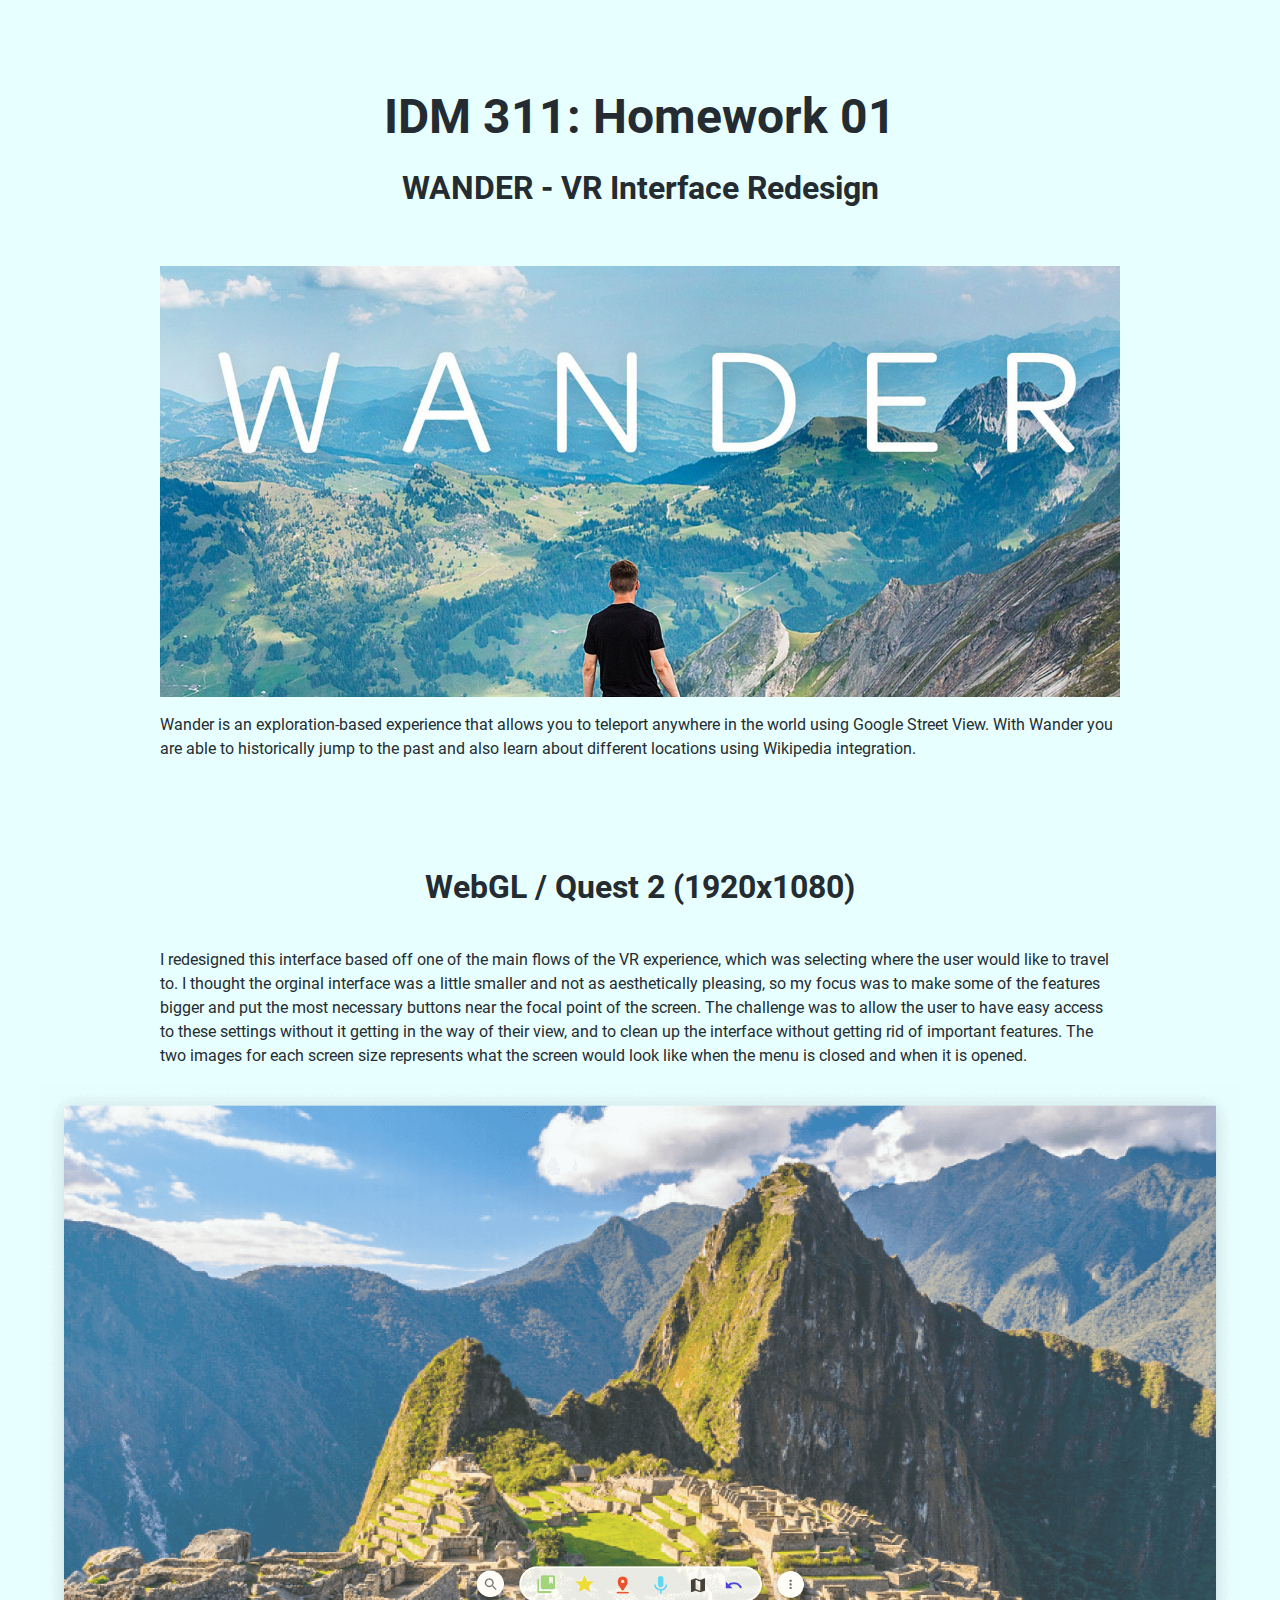
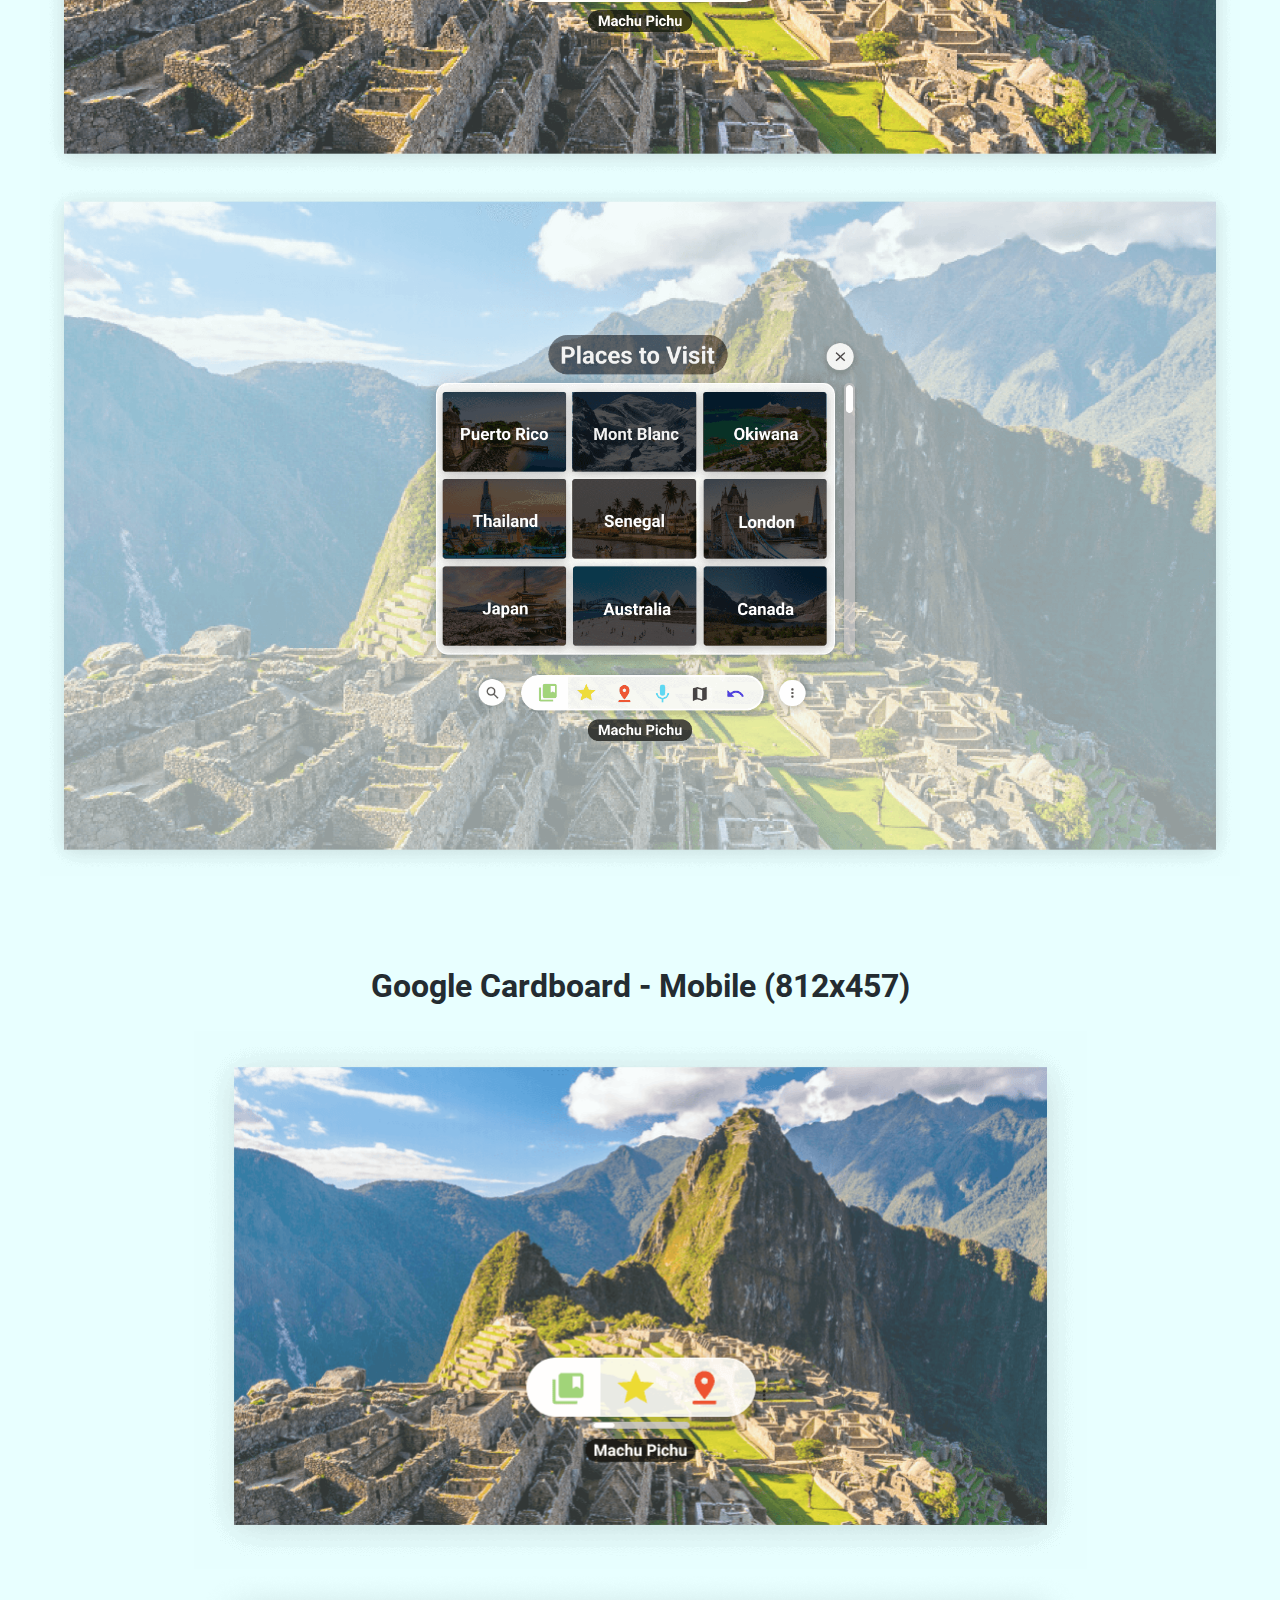
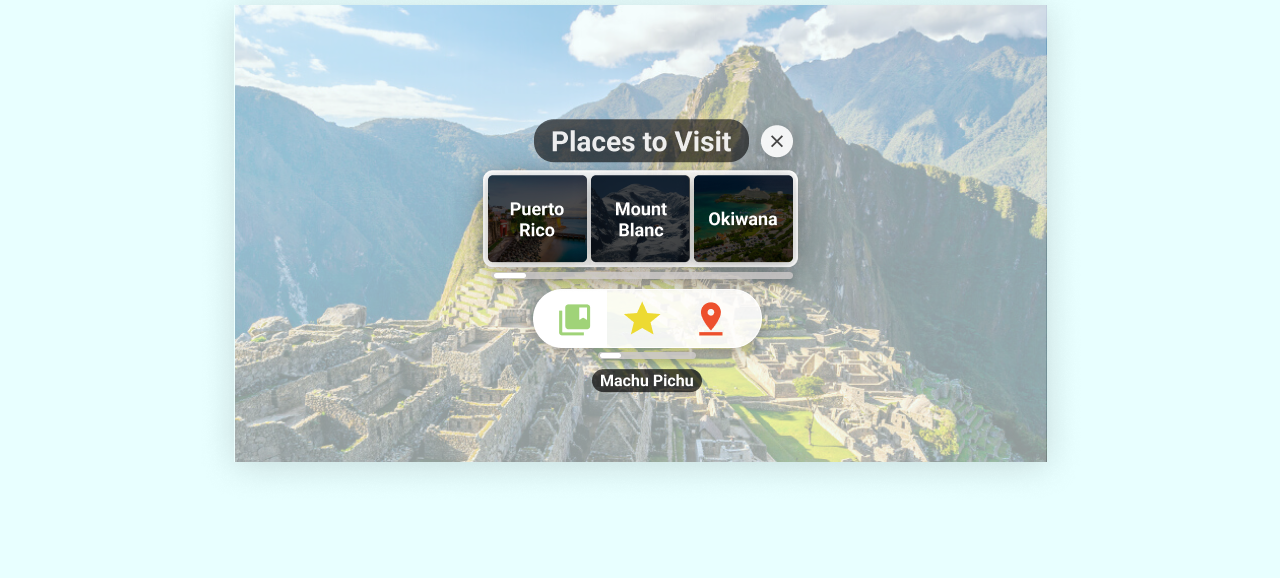
<file: hwk01/index.html>
<!DOCTYPE html>
<html lang="en">
    <head>
        <meta charset="UTF-8">
        <meta name="viewport" content="width=device-width, initial-scale=1">
        <link rel="stylesheet" href="index.css">
        <title>Hwk 01</title>
    </head>

    <body> 

<main>

<div class="container">

    <div class="header">
        <h1>IDM 311: Homework 01</h1>
        <h2>WANDER - VR Interface Redesign</h2>
        <img src="images/wander.jpg" alt="wanderlogo" style="width: 80%;">
        <p>Wander is an exploration-based experience that allows you to teleport anywhere in the world
            using Google Street View. With Wander you are able to historically jump to the past and also learn about
            different locations using Wikipedia integration.</p>
    </div>

    <div class="large-images">
        <h2>WebGL / Quest 2  (1920x1080)</h2>
        <p>I redesigned this interface based off one of the main flows of the VR experience, which was 
            selecting where the user would like to travel to. I thought the orginal interface was a little smaller
            and not as aesthetically pleasing, so my focus was to make some of the features bigger and put the most
            necessary buttons near the focal point of the screen. The challenge was to allow the user to have easy access to
            these settings without it getting in the way of their view, and to clean up the interface without getting rid of
            important features. The two images for each screen size represents what the screen would look like when the menu is 
            closed and when it is opened.
        </p>
        <img src="images/Wander_Menu_Closed_1920x1080.png" alt="menu-closed">
        <img src="images/Wander_Menu_Opened_1920x1080.png" alt="menu-open">
    </div>

    <div class="small-images">
        <h2>Google Cardboard - Mobile (812x457)</h2>
        <img src="images/Wander_Menu_Closed_812x457.png" alt="small-menu-closed">
        <img src="images/Wander_Menu_Opened_812x457.png" alt="small-menu-open">
    </div>
</div>


</main>

<footer>

</footer>

    

    </body>
    </html>
</file>
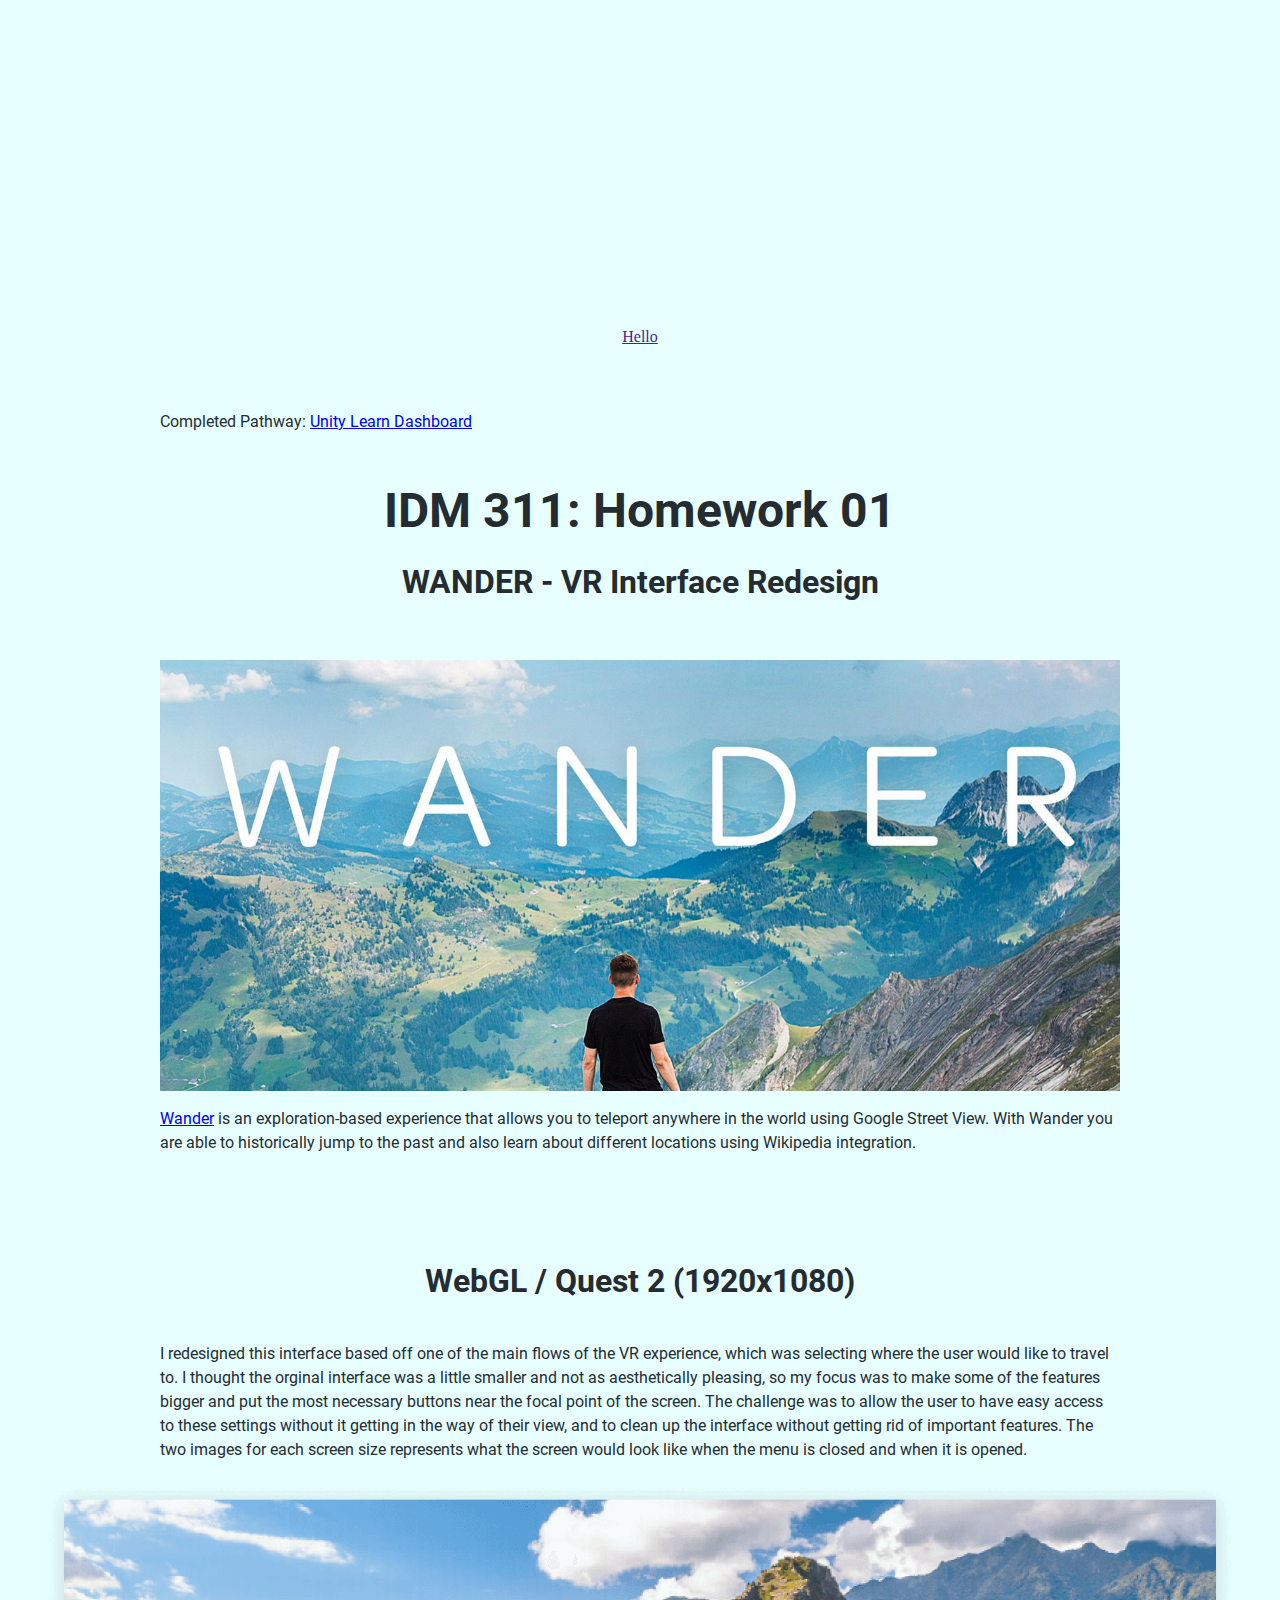
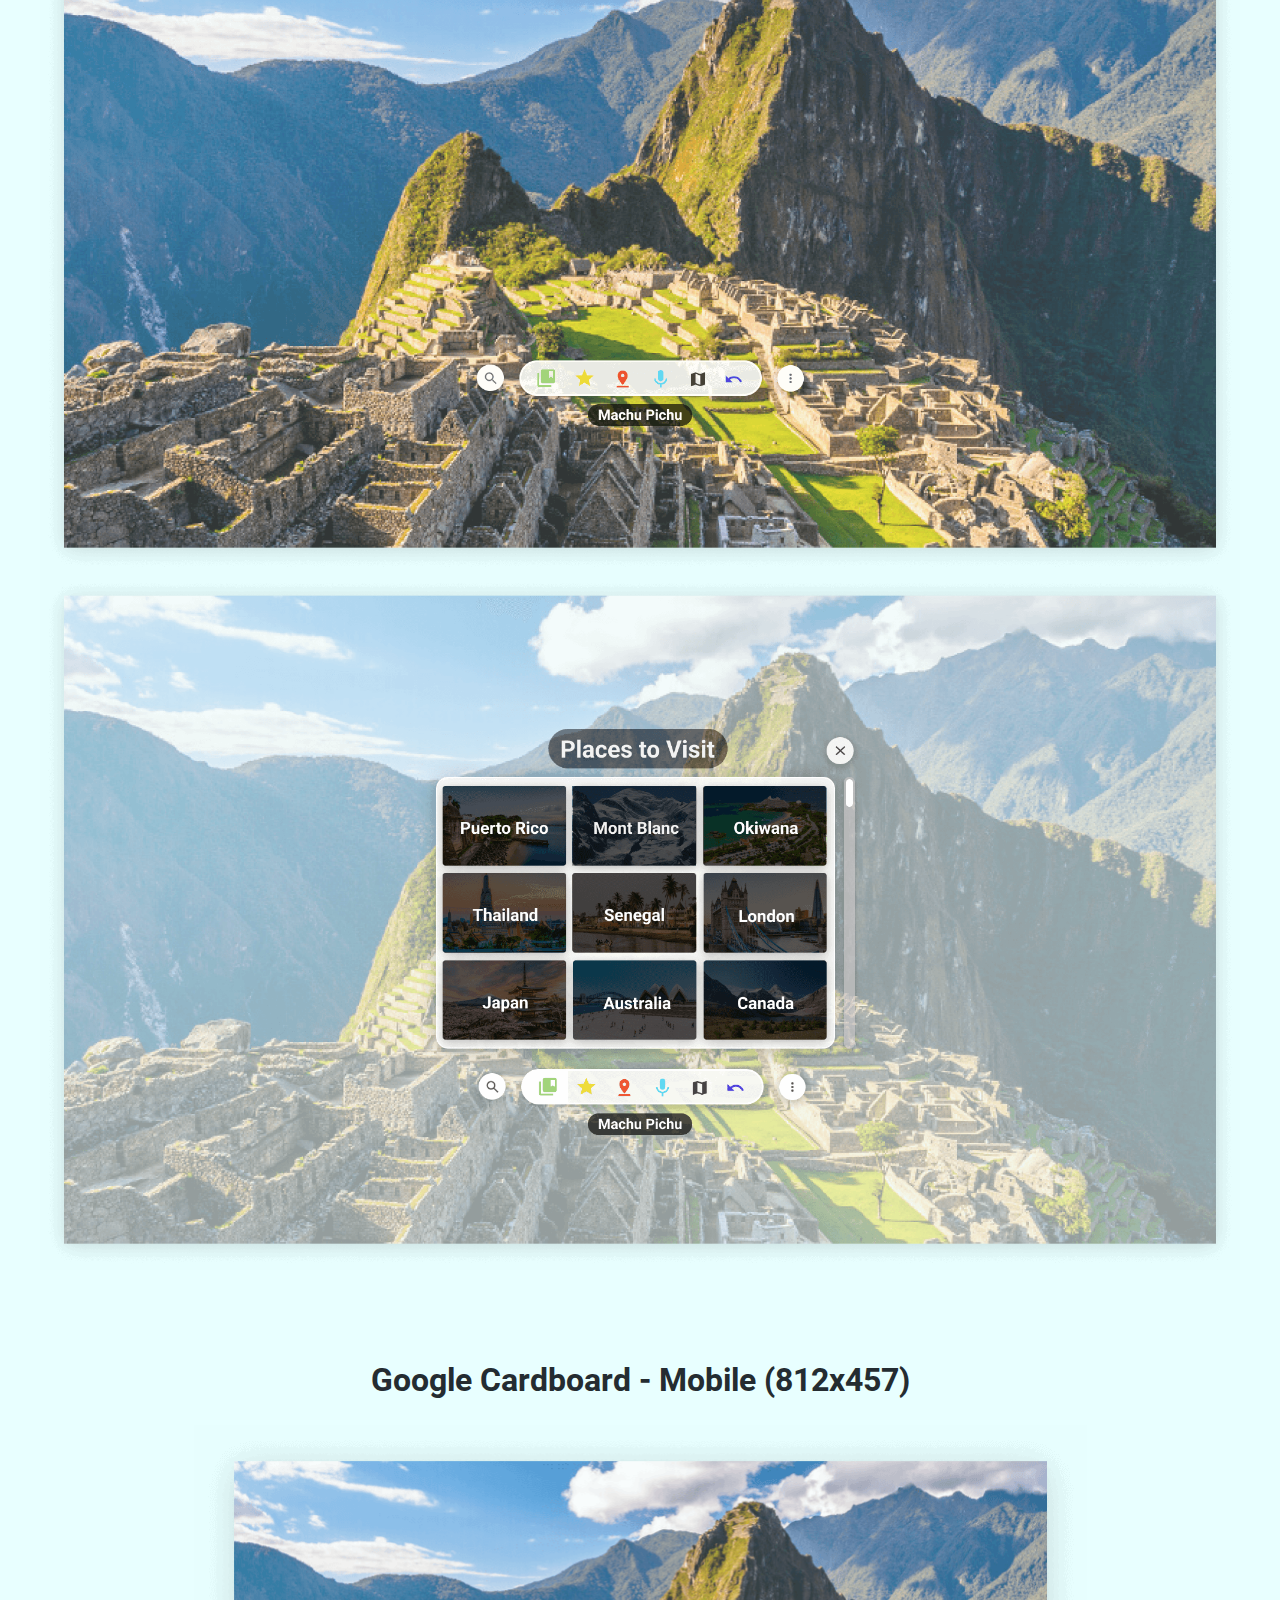
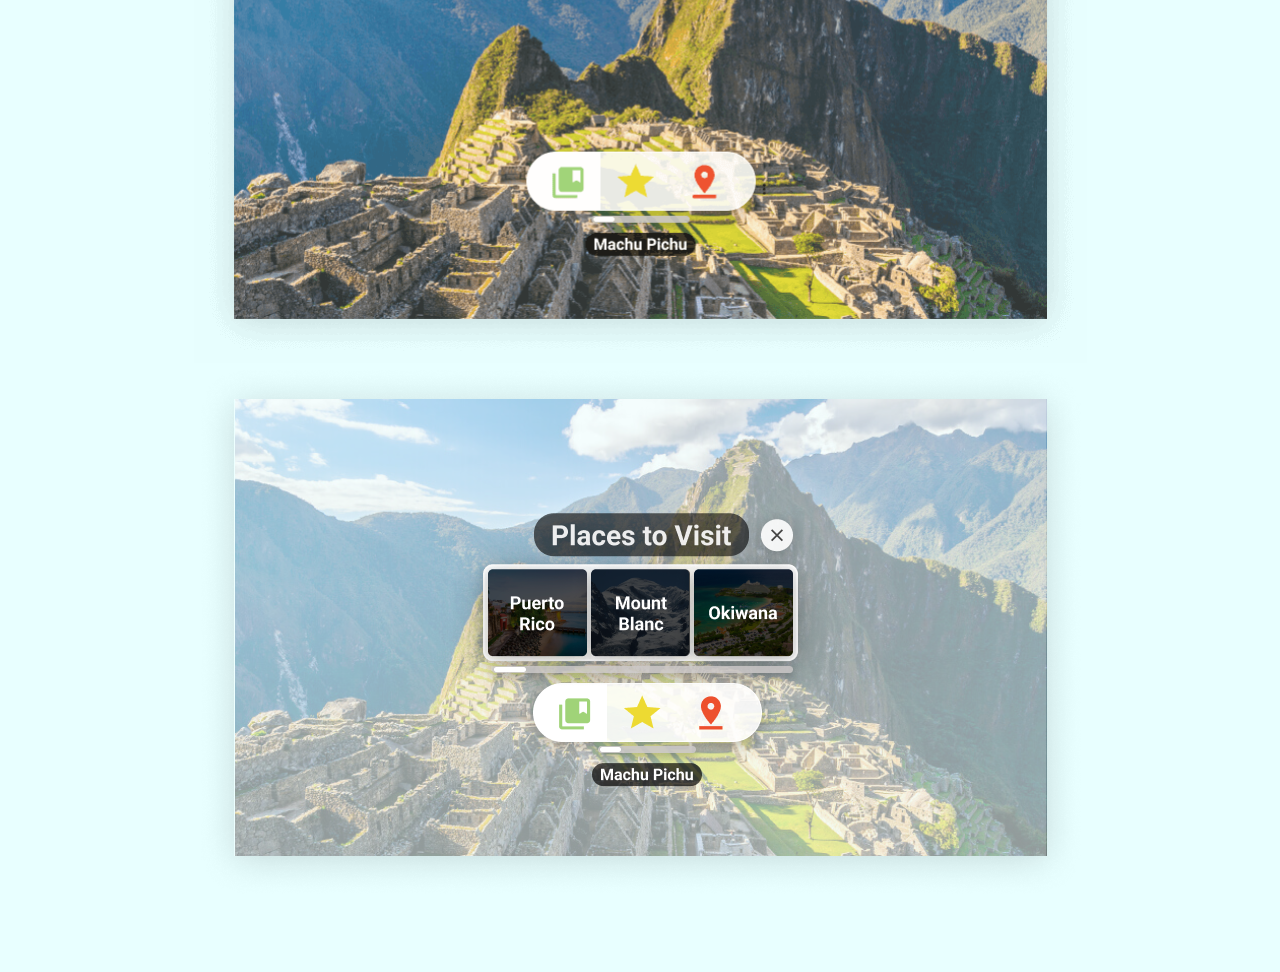
<file: hwk01/hwk03.html>
<!DOCTYPE html>
<html lang="en">
    <head>
        <meta charset="UTF-8">
        <meta name="viewport" content="width=device-width, initial-scale=1">
        <link rel="stylesheet" href="index.css">
        <link rel="preconnect" href="https://fonts.googleapis.com">
        <link rel="preconnect" href="https://fonts.gstatic.com" crossorigin>
        <link href="https://fonts.googleapis.com/css2?family=Roboto:wght@400;500;700&display=swap" rel="stylesheet">

        <title>Hwk 01</title>
    </head>

    <body> 

<main>

    <div class="container">

        <iframe src="http://localhost:59870/" style="border:0px #000000 none;" name="Game name" scrolling="no" frameborder="1" marginheight="px" marginwidth="320px" height="320px" width="480px"></iframe>
        <a href="">Hello</a>
    
        <div class="header">
            <p>Completed Pathway: <a href="https://learn.unity.com/u/61db8438edbc2a18a16c81c1" target="_blank">Unity Learn Dashboard</a></p>
            <h1>IDM 311: Homework 01</h1>
            <h2>WANDER - VR Interface Redesign</h2>
            <img src="images/wander.jpg" alt="wanderlogo" style="width: 80%;">
            <p><a href="https://learn.unity.com/u/61db8438edbc2a18a16c81c1/?tab=profile" target="_blank">Wander</a> is an exploration-based experience that allows you to teleport anywhere in the world
                using Google Street View. With Wander you are able to historically jump to the past and also learn about
                different locations using Wikipedia integration.</p>
        </div>
    
        <div class="large-images">
            <h2>WebGL / Quest 2  (1920x1080)</h2>
            <p>I redesigned this interface based off one of the main flows of the VR experience, which was 
                selecting where the user would like to travel to. I thought the orginal interface was a little smaller
                and not as aesthetically pleasing, so my focus was to make some of the features bigger and put the most
                necessary buttons near the focal point of the screen. The challenge was to allow the user to have easy access to
                these settings without it getting in the way of their view, and to clean up the interface without getting rid of
                important features. The two images for each screen size represents what the screen would look like when the menu is 
                closed and when it is opened.
            </p>
            <img src="images/Wander_Menu_Closed_1920x1080.png" alt="menu-closed">
            <img src="images/Wander_Menu_Opened_1920x1080.png" alt="menu-open">
        </div>
    
        <div class="small-images">
            <h2>Google Cardboard - Mobile (812x457)</h2>
            <img src="images/Wander_Menu_Closed_812x457.png" alt="small-menu-closed">
            <img src="images/Wander_Menu_Opened_812x457.png" alt="small-menu-open">
        </div>
    </div>
    
    
    </main>
    
    <footer>
    
    </footer>
    
        
    
        </body>
        </html>
</file>
<file: hwk01/index.css>
* { 
	box-sizing: border-box;
}

 
html {
    font-size: 100%;
    background-color: rgb(232, 255, 255);
    color: #242c31;
}


@font-face {
    font-family: 'Roboto-Bold';
    src: url('/fonts/Roboto-Bold.woff') format('woff2');
    font-weight: normal;
    font-style: normal;
}

@font-face {
    font-family: 'Roboto-Medium';
    src: url('/fonts/Roboto-Medium.woff') format('woff2');
    font-weight: normal;
    font-style: normal;
}

@font-face {
    font-family: 'Roboto-Regular';
    src: url('/fonts/Roboto-Regular.woff') format('woff2');
    font-weight: normal;
    font-style: normal;
}

h1, h2 {
    font-family: 'Roboto-Bold';
}

h1 {
    font-size: 3rem;
}

h2 {
    font-size: 2rem;
}

p {
    font-family: 'Roboto-Regular';
    line-height: 1.5rem;
    width: 80%;
}

.container {
    display: flex;
    justify-content: center;
    align-items: center;
    flex-direction: column;
    padding-left: 2rem;
    padding-right: 2rem;
}

.header {
    padding-top: 3rem;
    display: flex;
    justify-content: center;
    align-items: center;
    flex-direction: column;
    padding-bottom: 4rem;
}

.header h2 {
    margin-top: -0.5rem;
    padding-bottom: 2rem;
}

.large-images {
    display: flex;
    justify-content: center;
    align-items: center;
    flex-direction: column;
    padding-bottom: 4rem;
}

.large-images img, .small-images img {
    width: 100%;
}

.small-images {
    display: flex;
    justify-content: center;
    align-items: center;
    flex-direction: column;
    padding-bottom: 4rem;
}
</file>
